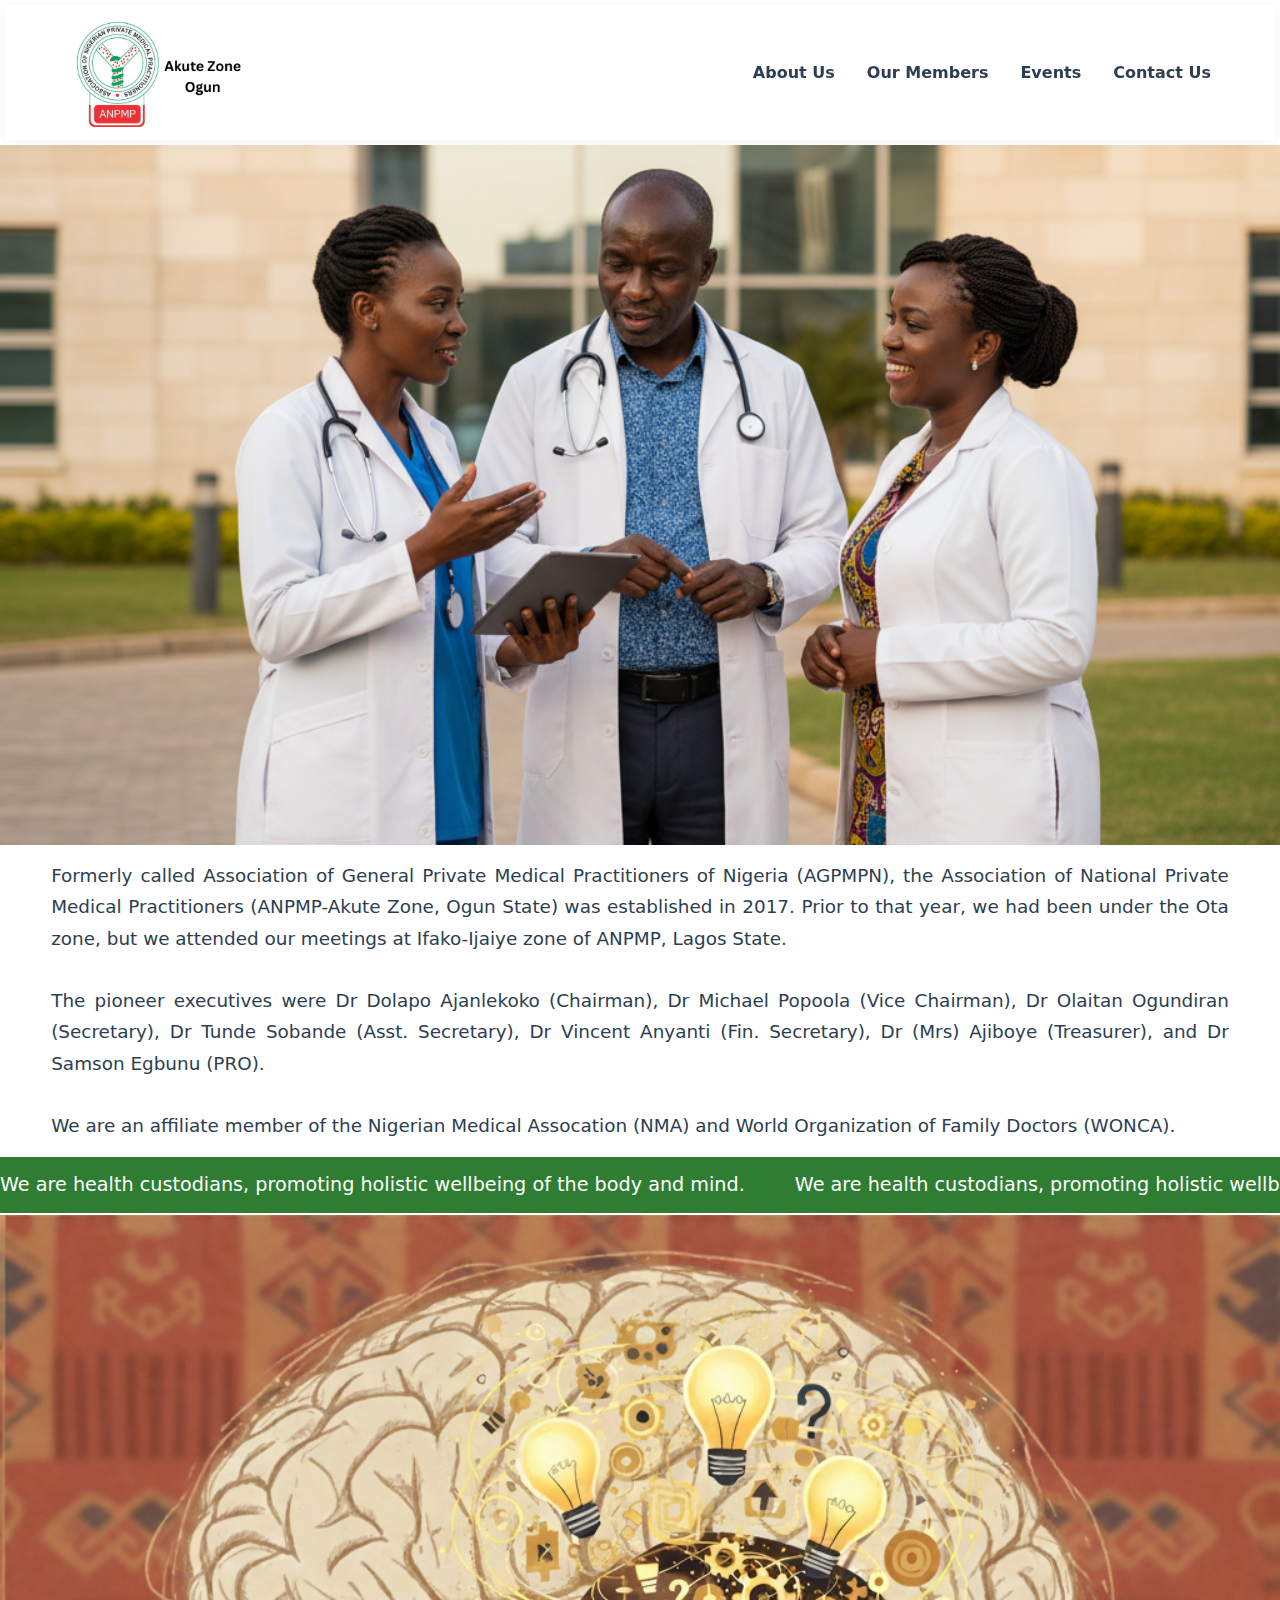
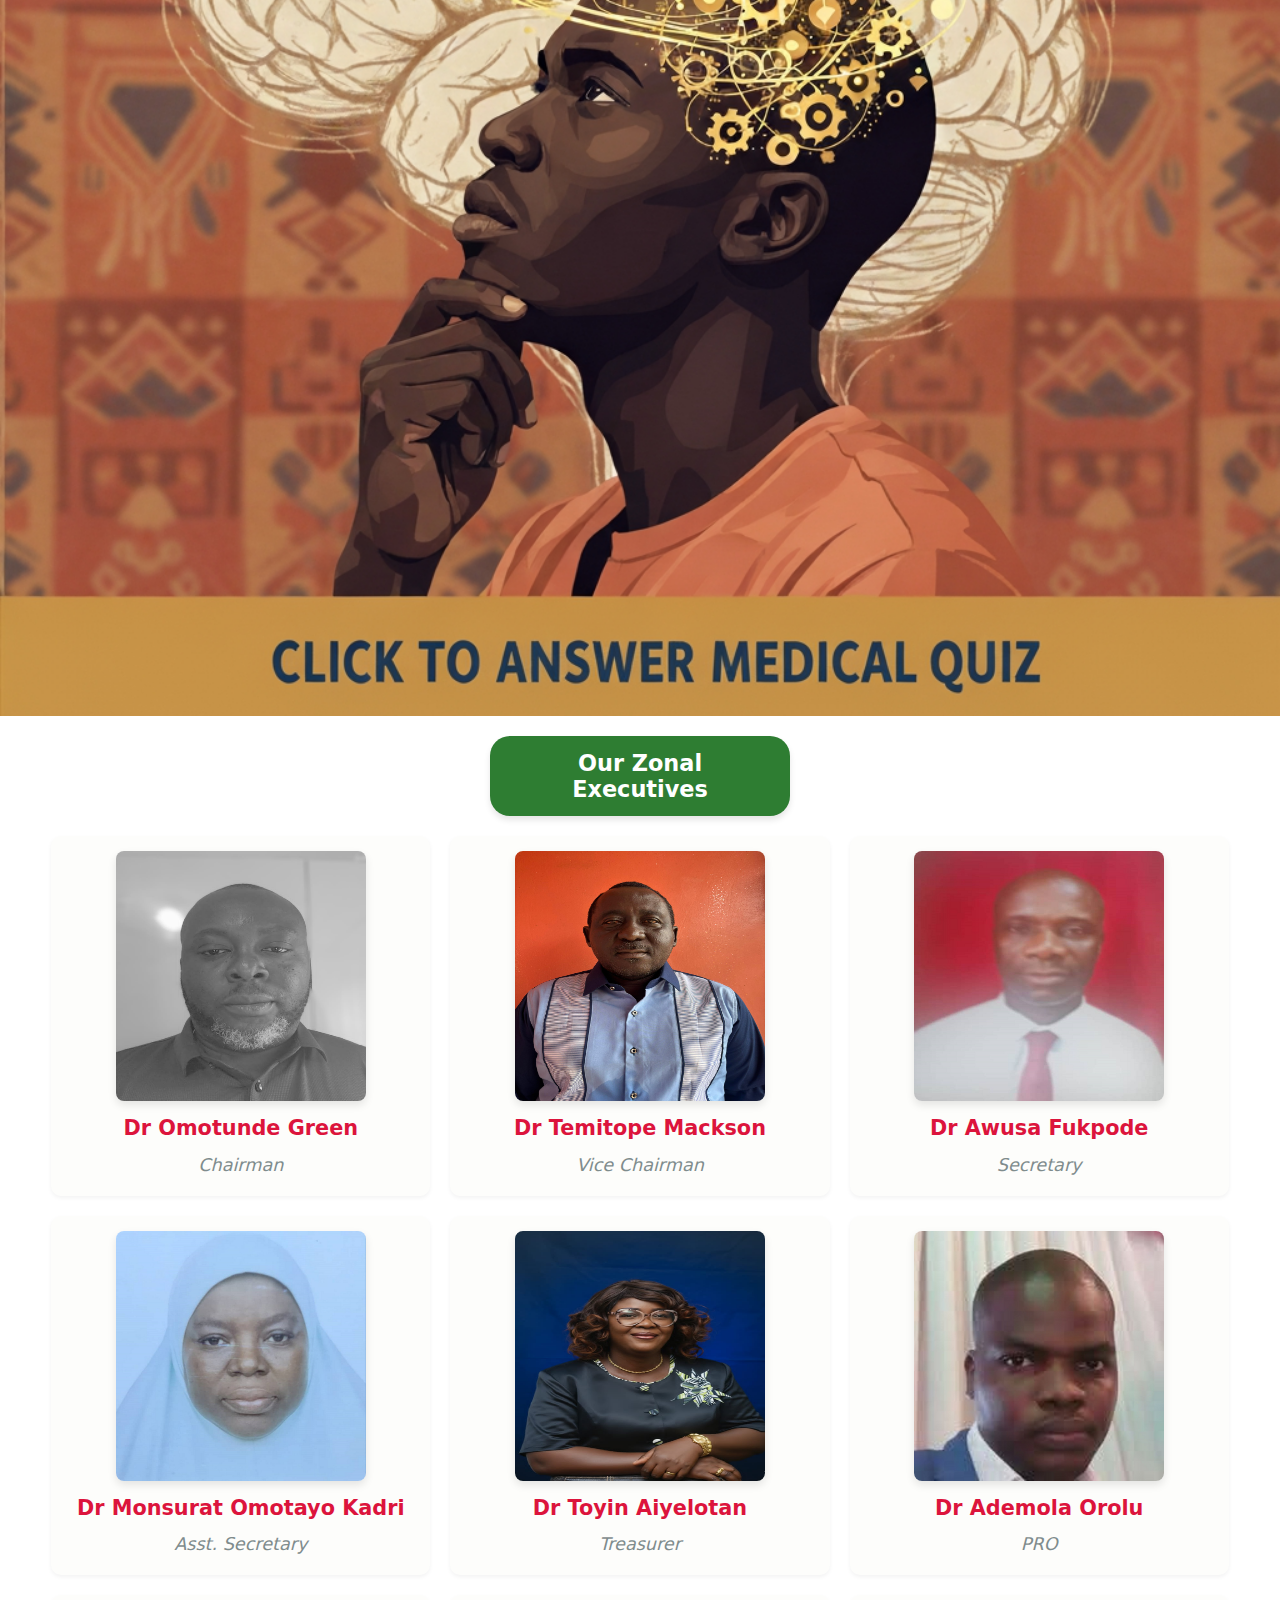
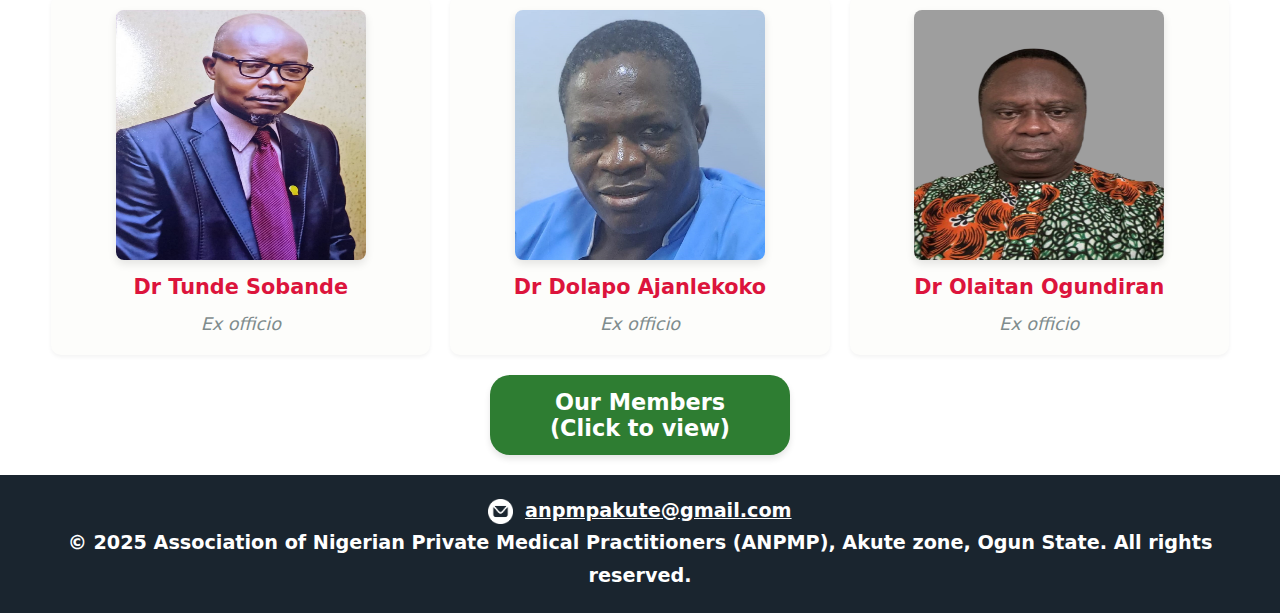
<file: index.html>
<!DOCTYPE html>
<html lang="en">
<head>
    <meta charset="UTF-8">
    <meta name="viewport" content="width=device-width, initial-scale=1.0">
    <title>ANPMP-Akute Zone</title>
    <link rel="stylesheet" href="style.css">
    <link rel="icon" href="./logo.jpeg" type="logo">
</head>
<body>
    <header class="site-header">
        <a href="/" class="logo-link" aria-label="ANPMP Home">
            <img class="logo" src="./akutezonelogo.png" alt="ANPMP-Akute Logo">
        </a>
        <nav class="main-nav" aria-label="Main Navigation">
            <button class="menu-toggle" aria-controls="primary-navigation" aria-expanded="false">
                <span class="sr-only">Menu</span>
                <!-- Replaced Font Awesome icon with an inline SVG for reliability -->
                <svg width="24" height="24" viewBox="0 0 24 24" fill="none" xmlns="http://www.w3.org/2000/svg">
                    <path d="M4 6H20M4 12H20M4 18H20" stroke="currentColor" stroke-width="2" stroke-linecap="round" stroke-linejoin="round"/>
                </svg>
            </button>
            <ul id="primary-navigation" data-visible="false">
                <li><a href="#about-us">About Us</a></li>
                <li><a href="./members.html" target="_blank">Our Members</a></li>
                <li><a href="./events.html" target="_blank">Events</a></li>
                <li><a href="#contact-us">Contact Us</a></li>
            </ul>
        </nav>
    </header>
    <section class="dp"></section>
    <article id="about-us">
    <p>Formerly called Association of General Private Medical Practitioners of Nigeria (AGPMPN), the Association of National Private Medical Practitioners (ANPMP-Akute Zone, Ogun State) was established in 2017. Prior to that year, we had been under the Ota zone, but we attended our meetings at Ifako-Ijaiye zone of ANPMP, Lagos State.</p><br>
    <p>The pioneer executives were Dr Dolapo Ajanlekoko (Chairman), Dr Michael Popoola (Vice Chairman), Dr Olaitan Ogundiran (Secretary), Dr Tunde Sobande (Asst. Secretary), Dr Vincent Anyanti (Fin. Secretary), Dr (Mrs) Ajiboye (Treasurer), and Dr Samson Egbunu (PRO).</p><br>
     <p>We are an affiliate member of the Nigerian Medical Assocation (NMA) and World Organization of Family Doctors (WONCA).</p>
</article>
<div class="slider">
    <div class="slider-track" id="sliderTrack">
      <div class="slider-text">
        We are health custodians, promoting holistic wellbeing of the body and mind.
      </div>
      <div class="slider-text">
        We are health custodians, promoting holistic wellbeing of the body and mind.
      </div>
      <div class="slider-text">
        We are health custodians, promoting holistic wellbeing of the body and mind.
      </div>
    </div>
  </div>
  <a href="https://forms.gle/t6vBWNUs7aoPaha6A" target="_blank"><img class="mz" src="./medicalquizflyer.png"></a>
<button>Our Zonal Executives</button>
<section class="excos1">
 <div class="exco">
  <img src="./dromotunde.jpg" alt="chairman">
  <p class="doc">Dr Omotunde Green</p>
  <p class="post">Chairman</p>
 </div>
 <div class="exco">
  <img src="./drmackson.jpg" alt="vicechairman">
  <p class="doc">Dr Temitope Mackson</p>
  <p class="post">Vice Chairman</p>
 </div>
 <div class="exco">
   <img src="./drawusa2.jpg" alt="secretary">
  <p class="doc">Dr Awusa Fukpode</p>
  <p class="post">Secretary</p>
 </div>
</section>
<section class="excos2">
 <div class="exco">
<img src="./drkadri2.jpg" alt="assistant secretary">
  <p class="doc">Dr Monsurat Omotayo Kadri</p>
  <p class="post">Asst. Secretary</p>
 </div>
 <div class="exco">
 <img src="./draiyelotan.jpg" alt="treasurer">
  <p class="doc">Dr Toyin Aiyelotan</p>
  <p class="post">Treasurer</p>
 </div>
 <div class="exco">
  <img src="./drorolu2.jpg" alt="pro">
  <p class="doc">Dr Ademola Orolu</p>
  <p class="post">PRO</p>
 </div>
</section>
<section class="excos3">
 <div class="exco">
  <img src="./drsobande3.jpg" alt="ex officio 1">
  <p class="doc">Dr Tunde Sobande</p>
  <p class="post">Ex officio</p>
 </div>
 <div class="exco">
  <img src="./drajanlekoko.jpg" alt="ex officio 2">
  <p class="doc">Dr Dolapo Ajanlekoko</p>
  <p class="post">Ex officio</p>
 </div>
 <div class="exco">
  <img src="./drogundiran2.png" alt="ex officio 3">
  <p class="doc">Dr Olaitan Ogundiran</p>
  <p class="post">Ex officio</p>
 </div>
</section>
<a href="./members.html" target="_blank"><button id="our-members">Our Members <br> (Click to view)</button></a>
<footer>
  <p><img class="contact-icon" src="./emailicon.png" alt="Email icon">
     <a href="mailto:anpmpakute@gmail.com" id="contact-us">anpmpakute@gmail.com</a>
  </p>
  <p>&copy; 2025 Association of Nigerian Private Medical Practitioners (ANPMP), Akute zone, Ogun State. All rights reserved.</p></footer>
 <script src="script.js"></script>
</body>
</html>
</file>
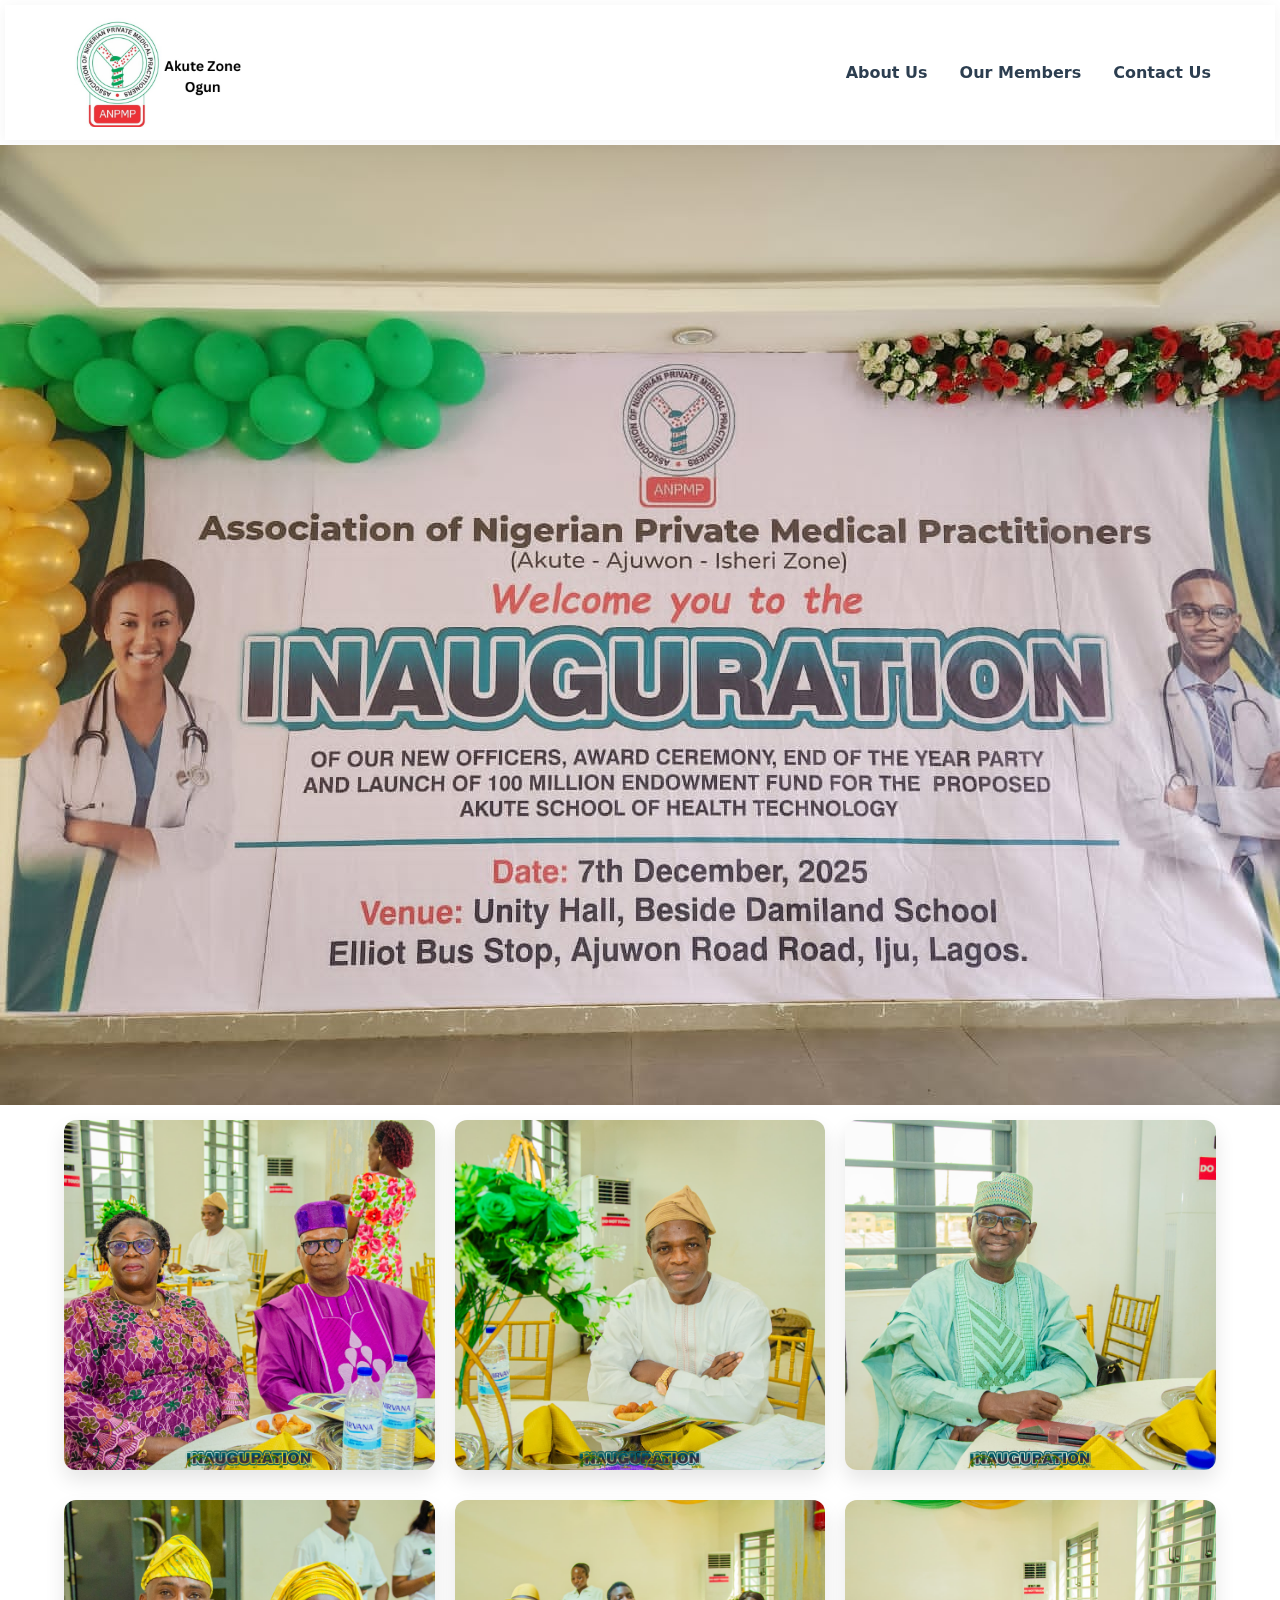
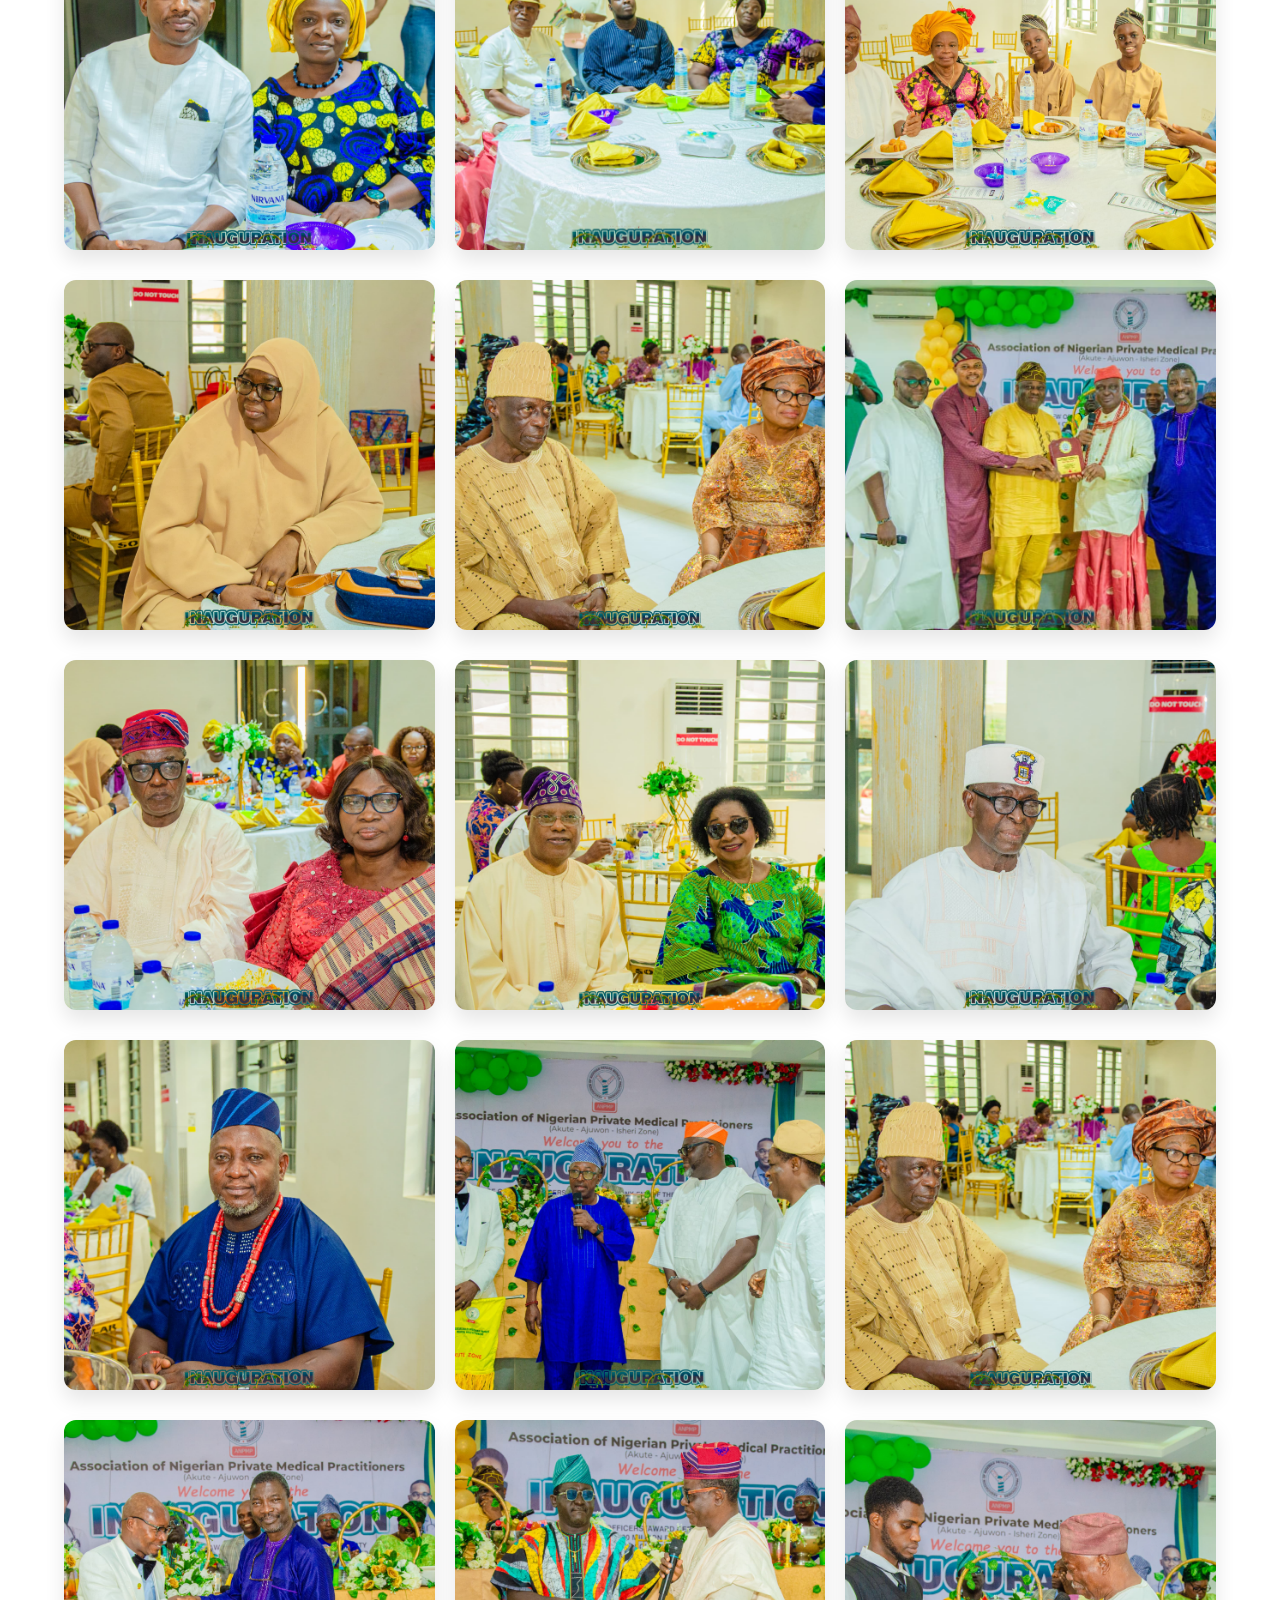
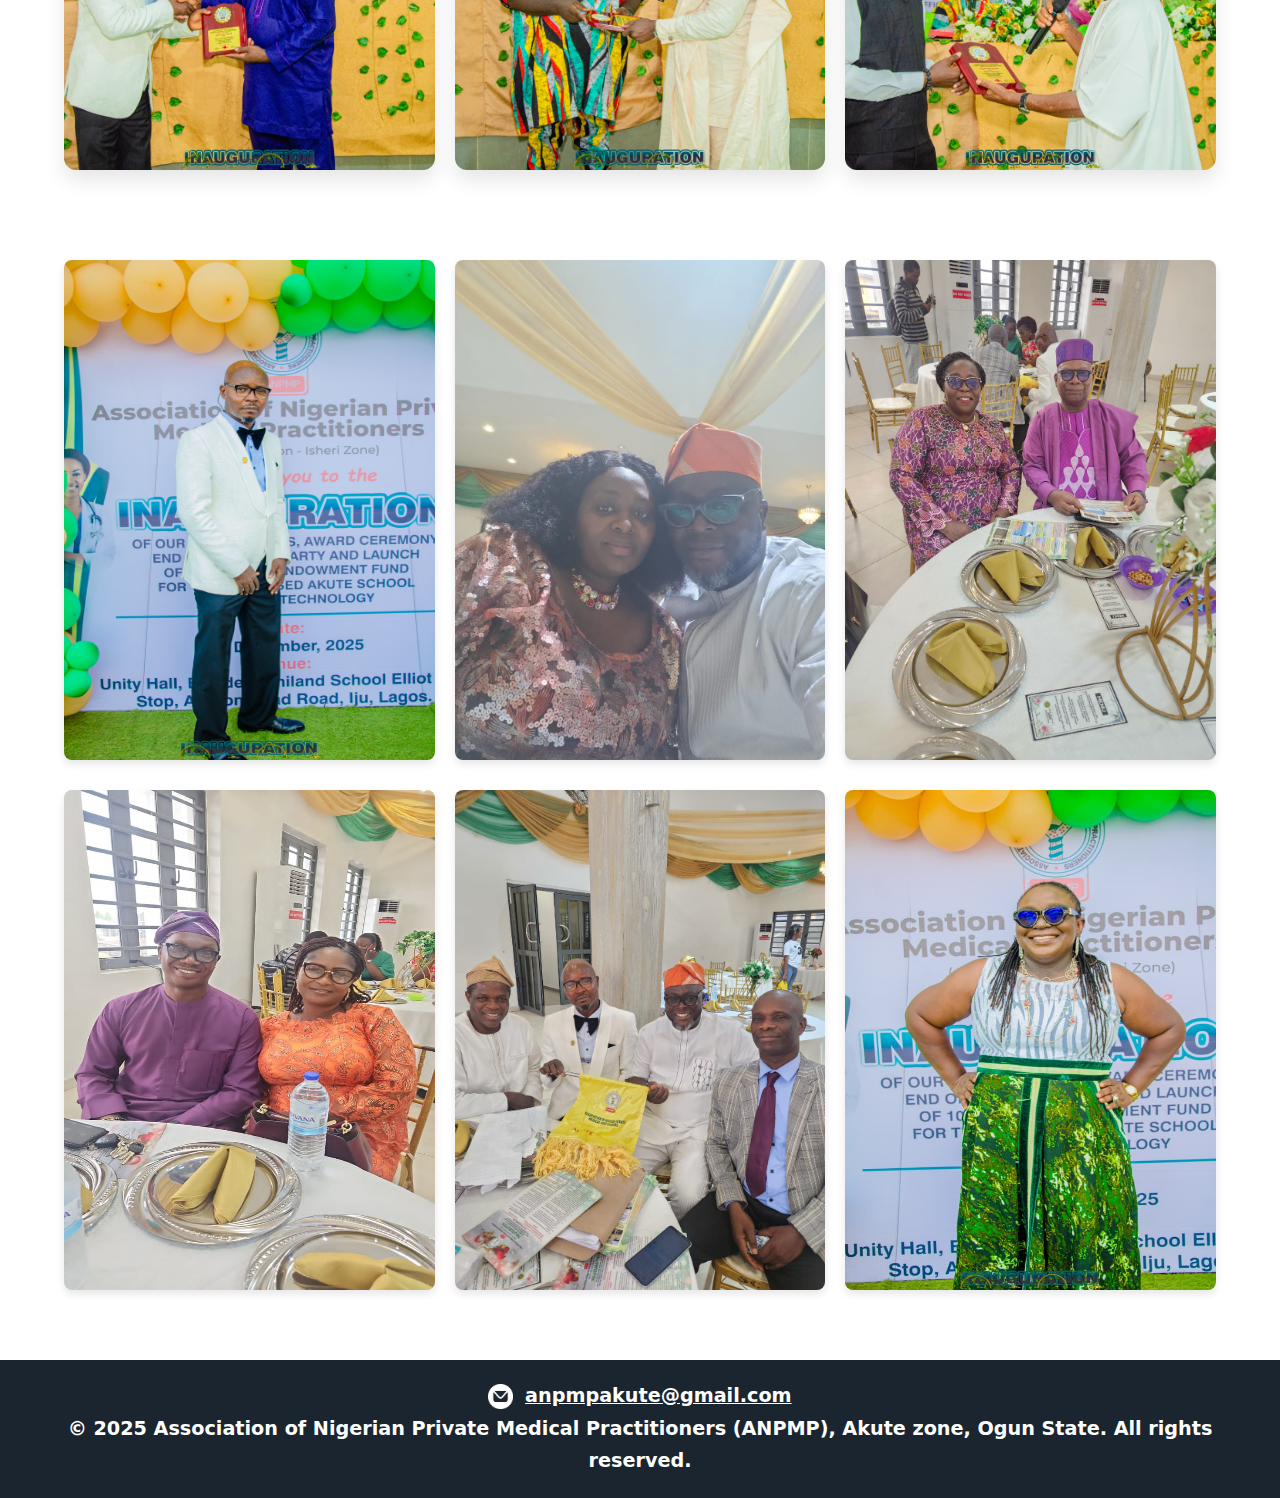
<file: events.html>
<!DOCTYPE html>
<html lang="en">
<head>
    <meta charset="UTF-8">
    <meta name="viewport" content="width=device-width, initial-scale=1.0">
    <title>Events and Programmes</title>
    <link rel="stylesheet" href="style.css">
    <link rel="icon" href="./logo.jpeg" type="logo">
</head>
<body>
    <header class="site-header">
        <a href="/" class="logo-link" aria-label="ANPMP Home">
            <img class="logo" src="./akutezonelogo.png" alt="ANPMP-Akute Logo">
        </a>
        <nav class="main-nav" aria-label="Main Navigation">
            <button class="menu-toggle" aria-controls="primary-navigation" aria-expanded="false">
                <span class="sr-only">Menu</span>
                <!-- Replaced Font Awesome icon with an inline SVG for reliability -->
                <svg width="24" height="24" viewBox="0 0 24 24" fill="none" xmlns="http://www.w3.org/2000/svg">
                    <path d="M4 6H20M4 12H20M4 18H20" stroke="currentColor" stroke-width="2" stroke-linecap="round" stroke-linejoin="round"/>
                </svg>
            </button>
            <ul id="primary-navigation" data-visible="false">
                <li><a href="./index.html" target="_blank">About Us</a></li>
                <li><a href="./members.html" target="_blank">Our Members</a></li>
                <li><a href="#contact-us">Contact Us</a></li>
            </ul>
        </nav>
    </header>
    <section class="dp2">
      <img src="./pix3.jpg">
    </section>
    <article id="about-us">
    <p>Amongst other fun events, the new zonal officers were sworn in on the 7th December, 2025. A 100-million naira endowment fund for the Akute School of Health Technology was launched, while awards were given to several individuals who have contributed to the growth of the zone.</p><br>
    </article>
    <section class="people">
      <div class="people1">
        <img src="./pix11.jpg">
      </div>
      <div class="people1">
        <img src="./pix12.jpg">
      </div>
      <div class="people1">
        <img src="./pix14.jpg">
      </div> 
    <div class="people1">
        <img src="./pix15.jpg">
      </div>
    <div class="people1">
        <img src="./pix16.jpg">
      </div>
    <div class="people1">
        <img src="./pix18.jpg">
      </div>
     <div class="people1">
        <img src="./pix19.jpg">
      </div>
    <div class="people1">
        <img src="./pix21.jpg">
     </div>
   <div class="people1">
        <img src="./pix10.jpg">
     </div>
     <div class="people1">
        <img src="./pix22.jpg">
     </div>  
     <div class="people1">
        <img src="./pix23.jpg">
     </div>
     <div class="people1">
        <img src="./pix24.jpg">
     </div>
     <div class="people1">
        <img src="./pix25.jpg">
     </div>
     <div class="people1">
        <img src="./pix26.jpg">
     </div>
     <div class="people1">
        <img src="./pix21.jpg">
     </div>
     <div class="people1">
        <img src="./pix27.jpg">
     </div>
     <div class="people1">
        <img src="./pix28.jpg">
     </div>
     <div class="people1">
        <img src="./pix29.jpg">
     </div>
    </section>
    <section class="people">
     <div class="people3">
        <img src="./pix1.jpg">
     </div>
     <div class="people3">
        <img src="./pix5.jpg">
     </div>
     <div class="people3">
        <img src="./pix4.jpg">
     </div>
     <div class="people3">
        <img src="./pix6.jpg">
     </div>
     <div class="people3">
        <img src="./pix7.jpg">
     </div>
     <div class="people3">
        <img src="./pix2.jpg">
     </div>
    </section>

<footer>
  <p><img class="contact-icon" src="./emailicon.png" alt="Email icon">
     <a href="mailto:anpmpakute@gmail.com" id="contact-us">anpmpakute@gmail.com</a>
  </p>
  <p>&copy; 2025 Association of Nigerian Private Medical Practitioners (ANPMP), Akute zone, Ogun State. All rights reserved.</p></footer>
 <script src="script.js"></script>
</body>
</html>
</file>
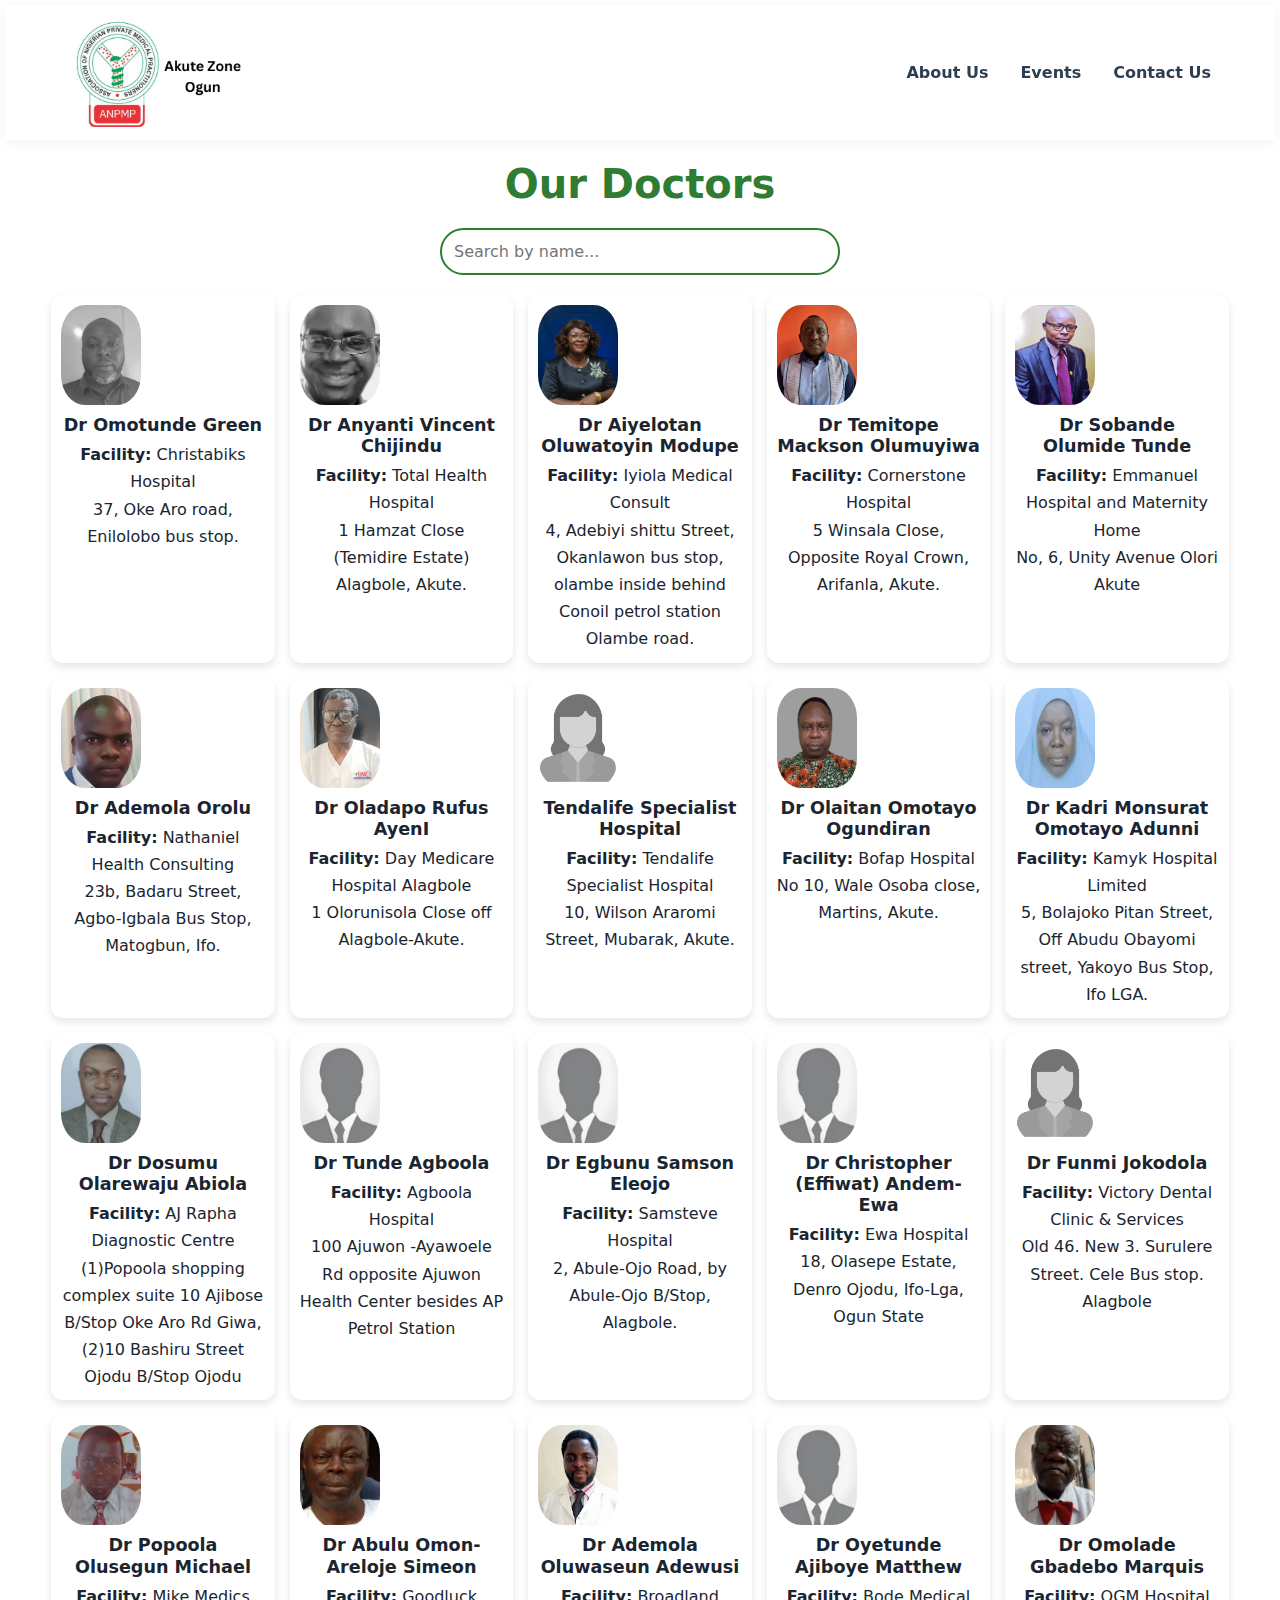
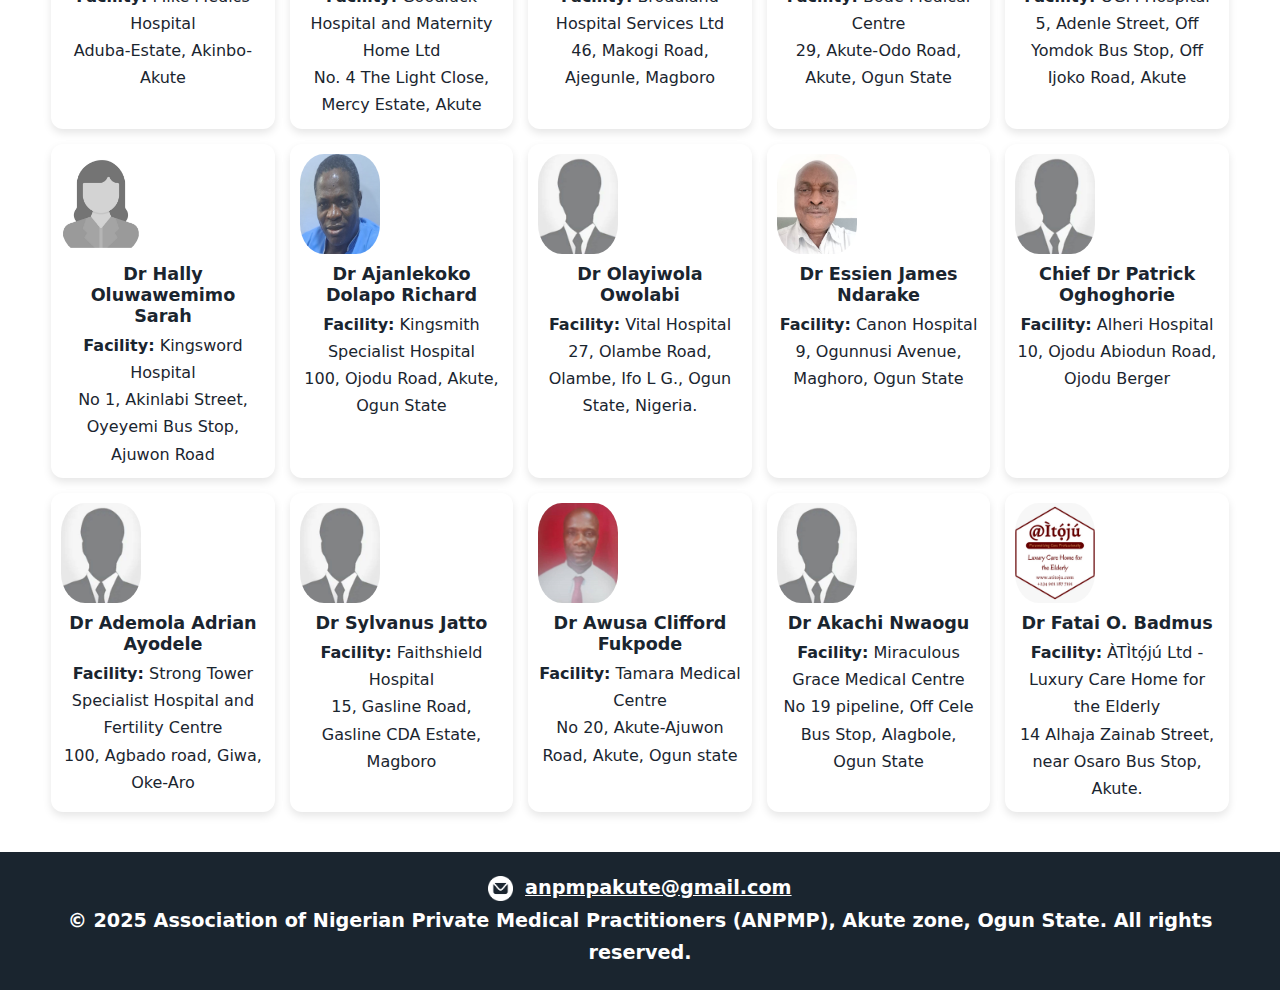
<file: members.html>
<!DOCTYPE html>
<html lang="en">
<head>
    <meta charset="UTF-8">
    <meta name="viewport" content="width=device-width, initial-scale=1.0">
    <title>ANPMP Akute Doctors</title>
    <link rel="stylesheet" href="style.css">
</head>
<body>
      <header class="site-header">
        <a href="/" class="logo-link" aria-label="ANPMP Home">
            <img class="logo" src="./akutezonelogo.png" alt="ANPMP-Akute Logo">
        </a>
        <nav class="main-nav" aria-label="Main Navigation">
            <button class="menu-toggle" aria-controls="primary-navigation" aria-expanded="false">
                <span class="sr-only">Menu</span>
                <!-- Replaced Font Awesome icon with an inline SVG for reliability -->
                <svg width="24" height="24" viewBox="0 0 24 24" fill="none" xmlns="http://www.w3.org/2000/svg">
                    <path d="M4 6H20M4 12H20M4 18H20" stroke="currentColor" stroke-width="2" stroke-linecap="round" stroke-linejoin="round"/>
                </svg>
            </button>
            <ul id="primary-navigation" data-visible="false">
                <li><a href="./index.html" target="_blank">About Us</a></li>
                <li><a href="./events.html" target="_blank">Events</a></li>
                <li><a href="#contact-us">Contact Us</a></li>
            </ul>
        </nav>
    </header>
    <h1 class="mds">Our Doctors</h1>

<div class="search-box">
  <input type="text" id="search" placeholder="Search by name...">
</div>

<div class="yearbook" id="yearbook">
  <!-- Student cards will load here -->
</div>
<footer>
  <p><img class="contact-icon" src="./emailicon.png" alt="Email icon">
     <a href="mailto:anpmpakute@gmail.com" id="contact-us">anpmpakute@gmail.com</a>
  </p>
  <p>&copy; 2025 Association of Nigerian Private Medical Practitioners (ANPMP), Akute zone, Ogun State. All rights reserved.</p>
</footer>
<script src="script.js"></script>
</body>
</html>
</file>
<file: style.css>
/* Universal Styles */
:root {
    --primary-color: #dc143c; /* Crimson */
    --primary-hover: #b01030;
    --secondary-color: #2e7d32; 
    --text-color-dark: #2c3e50;
    --text-color-light: #ffffff;
    --accent-grey: #7f8c8d;
    --background-light: #fdfdfb; 
    --footer-bg-color: #1a252f;
    --transition: all 0.3s cubic-bezier(0.25, 0.8, 0.25, 1);
}


* {
    margin: 0;
    padding: 0;
    box-sizing: border-box;
    /* Using system fonts for performance and native feel */
    font-family: system-ui, -apple-system, BlinkMacSystemFont, 'Segoe UI', Roboto, Oxygen, Ubuntu, Cantarell, 'Open Sans', 'Helvetica Neue', sans-serif;
}

html {
    scroll-behavior: smooth; /* Smooth scrolling for anchor links */
}

body {
    line-height: 1.7;
    color: var(--text-color-dark);
    overflow-x: hidden; /* Prevent horizontal scroll due to potential overflows */
    -webkit-font-smoothing: antialiased; /* Better font rendering for macOS/iOS */
    -moz-osx-font-smoothing: grayscale; /* Better font rendering for macOS/iOS */
    background-color: #fff;
}
a {
    text-decoration: none;
    color: var(--primary-color);
    transition: color 0.3s ease; /* Smooth hover effect */
}

a:hover,
a:focus {
    color: var(--secondary-color); /* Change link color on hover/focus */
}

img {
    max-width: 100%;
    height: auto;
    display: block; /* Removes extra space below images */
}

h1, h2, h3, h4, h5, h6 {
    line-height: 1.2; /* Better line height for headings */
    margin-bottom: 0.5em; /* Add some space below headings */
}

/* Screen Reader Only Class for Accessibility */
.sr-only {
    position: absolute;
    width: 1px;
    height: 1px;
    padding: 0;
    margin: -1px;
    overflow: hidden;
    clip: rect(0, 0, 0, 0);
    white-space: nowrap;
    border: 0;
}

/* Header */
.site-header {
    display: flex;
    justify-content: space-between;
    align-items: center;
    padding: 0.8rem 5%;
    background-color: rgba(255, 255, 255, 0.95); /* Assuming a white background for the header */
    backdrop-filter: blur(10px);
    box-shadow: 0 2px 15px rgba(0,0,0,0.05); /* Subtle shadow for depth */
    position: sticky; /* Makes header stick to top */
    top: 0;
    z-index: 1000; /* Ensures header is above other content */
}

.logo-link {
    display: flex; /* Align logo image better if it has space around it */
    align-items: center;
}

.logo {
    width: clamp(120px, 15vw, 180px); 
    height: auto;
    transition: var(--transition);

}

/* Navigation */
.main-nav ul {
    display: flex;
    list-style: none;
    gap: 2rem; /* Space between navigation items */
    transition: transform 0.3s ease-in-out;
}

.main-nav a {
    font-size: 1em;
    font-weight: 600;
    color: var(--text-color-dark);
    padding: 5px 0; /* Add more vertical padding for clickable area */
    position: relative; /* For underline effect */
}

.main-nav a::after {
    content: '';
    position: absolute;
    width: 0;
    height: 2px;
    bottom: 0;
    left: 0;
    background-color: var(--primary-color);
    transition: width 0.3s ease-in-out;
}

.main-nav a:hover::after,
.main-nav a:focus::after {
    width: 100%;
}

/* Mobile Navigation Toggle (Hidden by default on desktop) */
.menu-toggle {
    display: none; /* Hide on larger screens */
    background: none;
    border: none;
    font-size: 1.8em;
    color: var(--primary-color);
    cursor: pointer;
    padding: 10px;
    z-index: 1001; /* Ensure toggle is above the menu */
}



.head {
    width: 25%;
    height: auto;
    display: block; /* Removes extra space below images */
    padding-left: 30px;
}
header {
   display: flex;
   gap: 40px;
   margin: 5px;
}
.heading {
    display: flex;
    flex-direction: column;
    justify-content: center;
    align-items: center;
    gap: 10px;
    margin-left: -30px;
}
h1 {
    color: var(--footer-bg-color);
    font-size: clamp(1.5em, 6vw, 2.5em); 
    margin-left: 0;   
    text-align: center; /* Center main headings */
 
}
.dp {
    background-image: url(./grouppicture.png);
    width: 100%;
    height: 700px;
    background-size: cover;
    background-position: center center;
}
.dp2 {
    background-image: url(./pix3.jpg);
    width: 100%;
    height: 800px;
    min-height: 350px;
    background-size: cover;
    background-position: center;
    position: relative;
    
}
article {
    font-size: clamp(1em, 4vw, 1.15em);
    margin: 15px 4vw;
    text-align: justify;
    

}
.slider {
      width: 100%;
      overflow: hidden;
      background: var(--secondary-color);
      padding: 12px 0;
      position: relative;
      display: flex;
      align-items: center;
    }

    .slider-track {
      display: flex;
      white-space: nowrap;
      animation: scroll 30s linear infinite;
    }

    .slider-text {
      font-size: clamp(1rem, 4vw, 1.2rem); 
      font-weight: 500;
      color: var(--text-color-light);
      padding-right: 50px; /* spacing between repeats */

    }
@keyframes scroll {
      0% {
        transform: translateX(0);
      }
      100% {
        transform: translateX(-50%);
      }
    }
    .mz {
        width: 100vw;
        margin-top: 2px;
    }
    button {
        text-align: center;
        background-color: var(--secondary-color);
        font-size: clamp(1.1em, 4vw, 1.4em); /* Adjust font size */
        color: var(--text-color-light);
        font-weight: 600;
        display: block;
        width: clamp(200px, 80vw, 300px); 
        margin: 20px auto;
        padding: 12px 20px;
        border: 2px solid transparent;
        border-radius: 20px;
        box-shadow: 0 4px 6px rgba(0,0,0,0.1); 
        cursor: pointer;
        transition: all 0.3s ease;

    }
    button:hover {
    transform: translateY(-2px);
    box-shadow: 0 6px 12px rgba(0,0,0,0.15);
}

    .excos1, .excos2, .excos3 {
    display: grid;
    /* Create a responsive grid: 2 columns on small/mid screens, 3 on large */
    grid-template-columns: repeat(auto-fit, minmax(180px, 1fr)); 
    gap: 20px;
    margin: 20px 4vw; /* Use viewport units for margin */
 
    }
    .exco {
        display: flex;
        flex-direction: column;
        justify-content: center;
        align-items: center;
        padding: 15px;
        border-radius: 10px;
        background: var(--background-light); /* Light background for definition */
        box-shadow: 0 2px 4px rgba(0,0,0,0.05);
        text-align: center;

    }
    .exco img {
        width: 100%;
        max-width: 250px;
        height: 250px; /* Fixed height for uniformity */
        border-radius: 8px;
        margin: 0 auto 10px; /* Center the image */
        box-shadow: 0 4px 8px rgba(0,0,0,0.1); /* Shadow for a lifted effect */
    }
    .people{        
    display: grid;
    grid-template-columns: repeat(auto-fill, minmax(300px, 1fr)); 
    gap: 20px;
    margin-bottom: 40px; /* Use viewport units for margin */
    padding: 20px 5%;
    }
    .people1 img {
        width: 100%;
        height: 350px;
        object-fit: cover;
        border-radius: 12px;
        margin: 0 auto 10px; /* Center the image */
        box-shadow: 0 10px 20px rgba(0,0,0,0.1);
        transition: var(--transition);

    }
    
    .people3 img {
        width: 100%;
        height: 500px;
        border-radius: 8px;
        margin: 0 auto 10px; /* Center the image */
        box-shadow: 0 4px 8px rgba(0,0,0,0.1); /* Shadow for a lifted effect */
    }
    .people1 img:hover, .people3 img:hover {
    transform: translateY(-5px);
    box-shadow: 0 15px 30px rgba(0,0,0,0.15);
}

    .doc {
        color: var(--primary-color);
        font-size: clamp(1.1em, 4vw, 1.3em);
        font-weight: 600; /* Make name prominent */
        margin-bottom: 0.2em;

    }
    .post {
        font-size: clamp(0.9em, 3vw, 1.1em);
        font-style: italic;
        color: var(--accent-grey);

    }
    #our-members:hover {
           background-color: var(--primary-color);
           color: var(--text-color-light)
    }
    footer {
        background: var(--footer-bg-color);
        color: var(--text-color-light);
        font-weight: 600;
        text-align: center;
        font-size: clamp(0.8em, 1.6vw, 1.2em);
        padding: 20px 4vw;
    }
    .contact-icon {
    width: 25px;
    height: 25px;
    filter: invert(100%);
    display: inline-block;
    vertical-align: middle;
    margin-right: 5px;
    }
    #contact-us {
        color: var(--text-color-light);
        font-size: 1em;
        text-decoration: underline; /* Make link obvious */

    }
    .yearbook {
      display: grid;
      grid-template-columns: repeat(auto-fit, minmax(200px, 1fr));
      gap: 15px;
      color: var(--footer-bg-color);
      padding: 0 4vw 40px; /* Consistent spacing and bottom padding */
    }
    .student-card {
      background: white;
      border-radius: 12px;
      padding: 10px;
      height: 100%;
      text-align: center;
      box-shadow: 0 4px 8px rgba(0,0,0,0.1);
      transition: transform 0.2s;
    }
    .student-card:hover {
      transform: scale(1.05);
    }
    .student-card img {
      width: 80px;
      height: 100px;
      object-fit: cover;
      border-radius: 30%;
      margin-bottom: 10px;
    }
    .student-card h2 {
      font-size: 1.1em;
      margin: 10px 0 5px;
    }

    .search-box {
      text-align: center;
      margin-bottom: 20px;
      padding: 0 4vw; /* Consistent spacing */

    }
    .search-box input {
      padding: 12px;
      width: 80%;
      max-width: 400px;
      outline: none;
      border: 2px solid var(--secondary-color);
      border-radius: 25px;
      font-size: 1em;
      transition: border-color 0.3s;
    }
    .search-box input:focus {
    border-color: var(--primary-color);
    box-shadow: 0 0 5px rgba(239, 68, 68, 0.5);
}

    .mds {
        color: var(--secondary-color);
        margin: 20px 4vw; /* Consistent spacing */
        text-align: center;

    }

    /* For screens up to 768px wide (tablets and smaller) */
@media (max-width: 768px) {
    /* Mobile navigation */
    logo {
        width: 100px; 
    }
    .menu-toggle {
        display: block;
        width: clamp(70px, 30vw, 100px); 
    }
    .main-nav ul {
        display: none;
        flex-direction: column;
        position: absolute;
        top: 60px;
        right: 0;
        width: 250px;
        background-color: #fff;
        box-shadow: 0 5px 15px rgba(0,0,0,0.1);
        border-radius: 8px;
        padding: 20px;
        transform: translateX(100%);
        transition: transform 0.3s ease-in-out;
    }
    .main-nav ul[data-visible="true"] {
        display: flex;
        transform: translateX(0);
    }
    .main-nav li {
        margin: 10px 0;
        text-align: center;
    }
    .main-nav a {
        padding: 10px;
        display: block;
        font-size: 1.2em;
    }
    .main-nav a::after {
        display: none;
    }
    .dp2 {
        height: 40vh;
    }

}
/* Add a media query for very small screens to improve exec layout */
@media (max-width: 500px) {
     .excos1, .excos2, .excos3 {
        /* On very small screens, switch to one column for better photo display */
        grid-template-columns: 1fr; 
        gap: 25px;
    }
    .exco img {
        height: 300px; /* Slightly taller for a better portrait display */
    }
}
</file>
